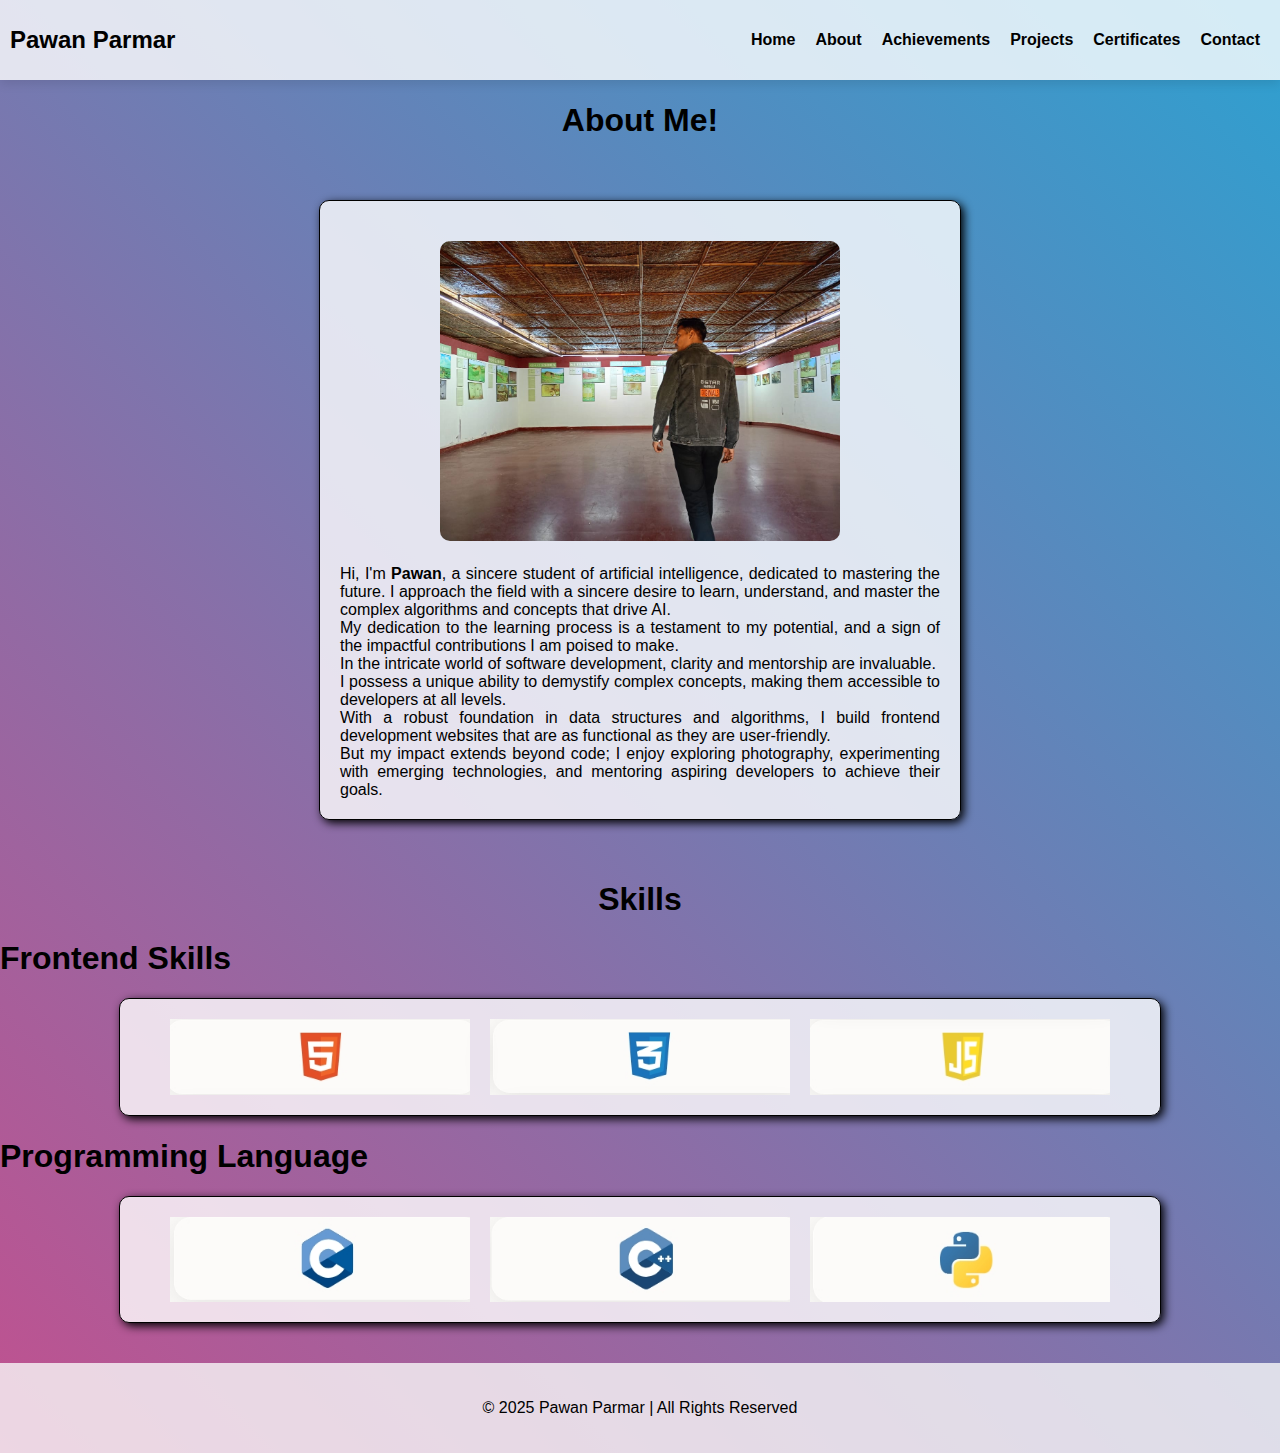
<file: about.html>
<!DOCTYPE html>
<html lang="en">
  <head>
    <meta charset="UTF-8" />
    <meta name="viewport" content="width=device-width, initial-scale=1.0" />
    <title>About Me!</title>
    <link rel="stylesheet" href="/style.css" />
    <style>
      body {
        margin: 0;
        padding: 0;
        background: linear-gradient(45deg, #ee7752, #e73c7e, #23a6d5, #23d5ab);
        background-size: 400% 400%;
        animation: gradient 15s ease infinite;
      }

      @keyframes gradient {
        0% {
          background-position: 0% 50%;
        }
        50% {
          background-position: 100% 50%;
        }
        100% {
          background-position: 0% 50%;
        }
      }

      header {
        background-color: rgba(255, 255, 255, 0.8);
        padding: 10px;
        text-align: center;
      }

      nav ul {
        list-style-type: none;
        margin: 0;
        padding: 0;
        display: flex;
        justify-content: center;
        flex-wrap: wrap;
      }

      nav ul li {
        margin: 10px;
      }

      nav ul li a {
        text-decoration: none;
        color: black;
      }

      .hero {
        display: flex;
        flex-wrap: wrap;
        justify-content: center;
        align-items: center;
        padding: 20px;
        text-align: center;
      }

      .hero-image img {
        width: 100%;
        max-width: 400px;
        height: auto;
        border-radius: 10px;
        margin: 20px 0;
      }

      .hero-text {
        display: inline-block;
        border: 1px solid black;
        border-radius: 10px;
        box-shadow: 3px 3px 10px;
        background-color: rgba(255, 255, 255, 0.8);
        padding: 20px;
        max-width: 600px;
        margin: 20px;
      }

      #p {
        text-align: justify;
      }

      .icon {
        display: flex;
        flex-wrap: wrap;
        justify-content: center;
        gap: 20px;
        padding: 20px;
        background-color: rgba(255, 255, 255, 0.8);
        border: 1px solid black;
        border-radius: 10px;
        box-shadow: 3px 3px 10px;
        margin: 20px auto;
        max-width: 1000px;
      }

      .icon img {
        width: 100%;
        max-width: 300px;
        height: auto;
      }

      footer {
        text-align: center;
        padding: 20px;
        background: rgba(248, 248, 248, 0.8);
        margin-top: 40px;
      }

      /* Media Queries for Responsiveness */

      @media (max-width: 768px) {
        .hero {
          flex-direction: column;
        }

        .hero-text {
          max-width: 90%;
        }

        .icon {
          flex-direction: column;
          align-items: center;
        }

        .icon img {
          max-width: 200px;
        }
      }

      @media (max-width: 480px) {
        header h1 {
          font-size: 20px;
        }

        .hero-text {
          padding: 15px;
        }

        .hero-text h1 {
          font-size: 24px;
        }

        #p {
          font-size: 14px;
        }

        .icon img {
          max-width: 150px;
        }

        footer {
          font-size: 14px;
        }
      }
    </style>
  </head>
  <body>
    <header>
      <h1>Pawan Parmar</h1>
      <nav>
        <ul>
          <li><a href="/index.html">Home</a></li>
          <li><a href="/about.html">About</a></li>
          <li><a href="/achievements.html">Achievements</a></li>
          <li><a href="/projects.html">Projects</a></li>
          <li><a href="/certificate.html">Certificates</a></li>
          <li><a href="/contact.html">Contact</a></li>
        </ul>
      </nav>
    </header>
    <h1 align="center">About Me!</h1>
    <section class="hero">
      <div class="hero-text">
        <div class="hero-image">
          <img src="/potfolioimages/a.image.jpg" alt="Illustration of Pawan" />
        </div>
        <div id="p">
          Hi, I'm <strong>Pawan</strong>, a sincere student of artificial
          intelligence, dedicated to mastering the future. I approach the field
          with a sincere desire to learn, understand, and master the complex
          algorithms and concepts that drive AI.<br />
          My dedication to the learning process is a testament to my potential,
          and a sign of the impactful contributions I am poised to make.<br />
          In the intricate world of software development, clarity and mentorship
          are invaluable.<br />
          I possess a unique ability to demystify complex concepts, making them
          accessible to developers at all levels.<br />
          With a robust foundation in data structures and algorithms, I build
          frontend development websites that are as functional as they are
          user-friendly.<br />
          But my impact extends beyond code; I enjoy exploring photography,
          experimenting with emerging technologies, and mentoring aspiring
          developers to achieve their goals.
        </div>
      </div>
    </section>
    <h1 align="center">Skills</h1>
    <h1 class="text-2xl font-bold mb-2">Frontend Skills</h1>
    <div class="icon">
      <img title="HTML" alt="HTML icon" src="/potfolioimages/html icon.jpeg" />
      <img title="CSS" alt="CSS icon" src="/potfolioimages/css icon.jpeg" />
      <img
        title="Javascript"
        alt="Javascript icon"
        src="/potfolioimages/js icon.jpeg"
      />
    </div>
    <h1 class="text-2xl font-bold mb-2">Programming Language</h1>
    <div class="icon">
      <img title="C" alt="C icon" src="/potfolioimages/c icon.jpeg" />
      <img title="C++" alt="C++ icon" src="/potfolioimages/cpp icon.jpeg" />
      <img
        title="Python"
        alt="Python icon"
        src="/potfolioimages/python icon.jpeg"
      />
    </div>
    <footer>
      <p>© 2025 Pawan Parmar | All Rights Reserved</p>
    </footer>
  </body>
</html>
</file>
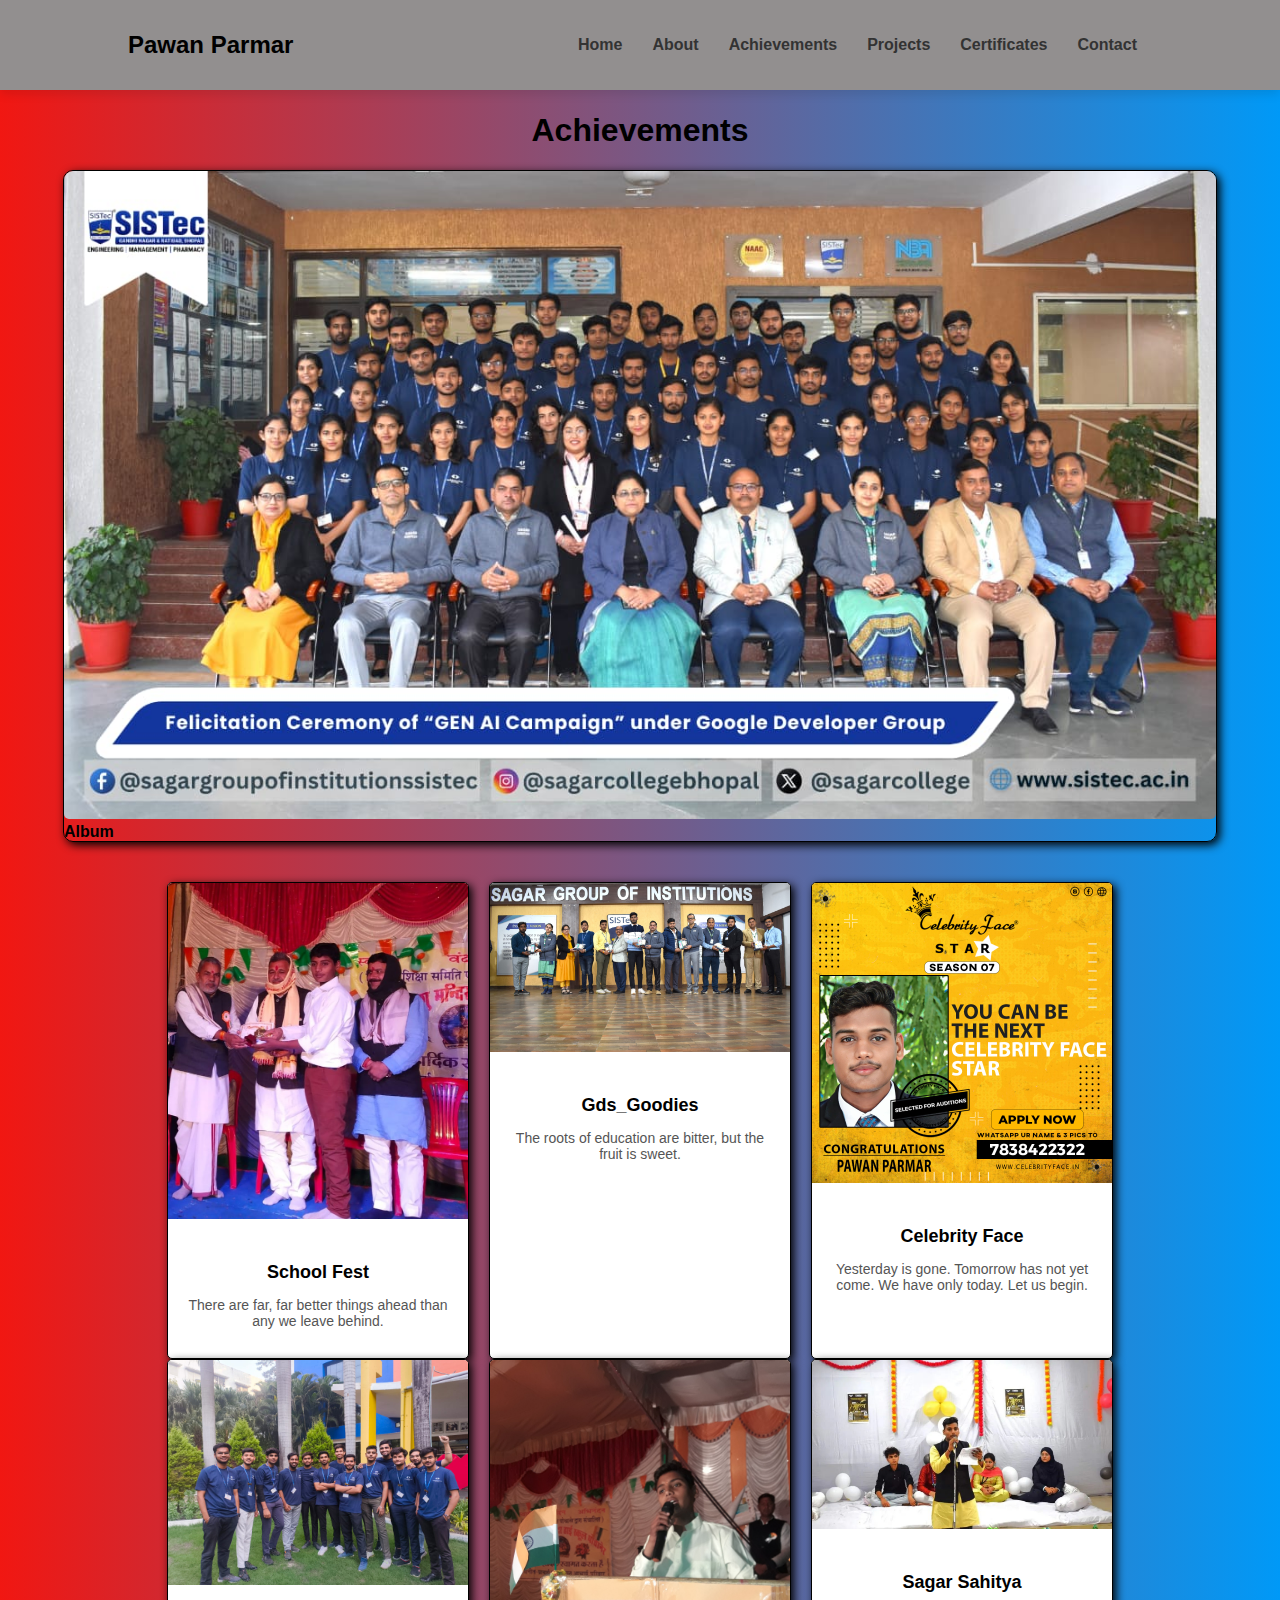
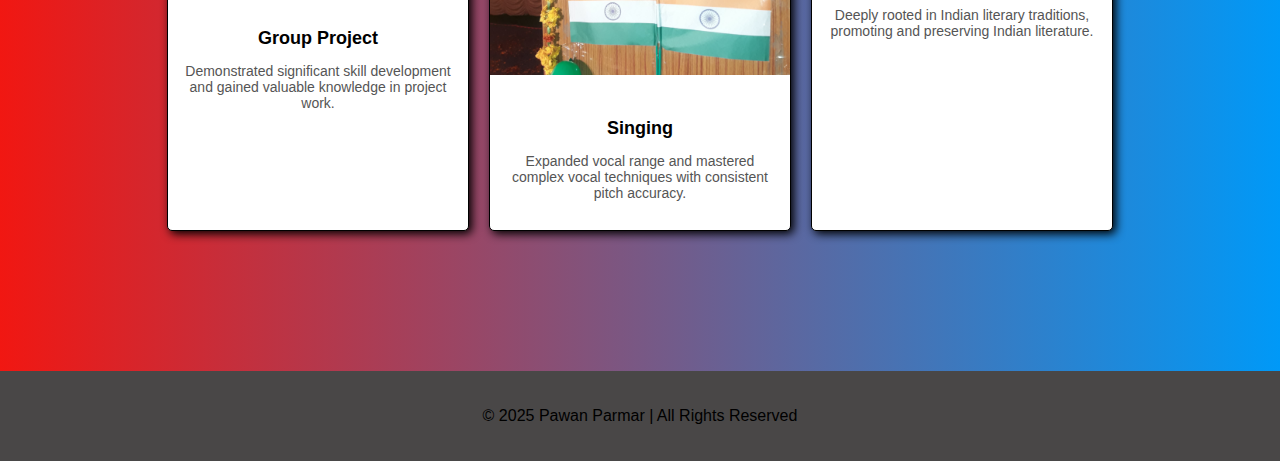
<file: achievements.html>
<!DOCTYPE html>
<html lang="en">

<head>
    <meta charset="UTF-8">
    <meta name="viewport" content="width=device-width, initial-scale=1.0">
    <title>Achievements</title>
    <style>
        body {
            font-family: Arial, sans-serif;
            margin: 0;
            padding: 0;
        }

        header {
            background-color: rgba(255, 255, 255, 0.8);
            padding: 10px;
            text-align: center;
        }

        nav ul {
            list-style-type: none;
            margin: 0;
            padding: 0;
            display: flex;
            justify-content: center;
            flex-wrap: wrap;
        }

        nav ul li {
            margin: 10px;
        }

        nav ul li a {
            text-decoration: none;
            color: black;
        }

        .container {
            margin: 20px auto;
            border-radius: 10px;
            border: 1px solid black;
            box-shadow: 3px 3px 10px;
            max-width: 90%;
            overflow: hidden;
        }

        .container img {
            width: 100%;
            height: auto;
            border-radius: 5px;
        }

        .album {
            margin: 20px auto;
            padding: 20px;
            max-width: 90%;
        }

        .card-group {
            display: flex;
            flex-wrap: wrap;
            gap: 20px;
            justify-content: center;
        }

        .card {
            width: 300px;
            border: 1px solid black;
            border-radius: 5px;
            box-shadow: 3px 3px 10px;
            overflow: hidden;
            background-color: #fff;
        }

        .card img {
            width: 100%;
            height: auto;
        }

        .card-body {
            padding: 15px;
            text-align: center;
        }

        .card-title {
            font-size: 18px;
            font-weight: bold;
            margin-bottom: 10px;
        }

        .card-text {
            font-size: 14px;
            color: #555;
        }

        footer {
            text-align: center;
            padding: 20px;
            background: rgba(248, 248, 248, 0.8);
            margin-top: 40px;
        }

        /* Media Queries for Responsiveness */

        @media (max-width: 768px) {
            .container {
                max-width: 95%;
            }

            .card {
                width: 100%;
                max-width: 300px;
            }

            .card-group {
                gap: 15px;
            }
        }

        @media (max-width: 480px) {
            header h1 {
                font-size: 20px;
            }

            .card-title {
                font-size: 16px;
            }

            .card-text {
                font-size: 12px;
            }

            footer {
                font-size: 14px;
            }
        }
    </style>
    <link rel="stylesheet" href="/style.css">
</head>

<body>

    <header>
        <h1>Pawan Parmar</h1>
        <nav>
            <ul>
                <li><a href="/index.html">Home</a></li>
                <li><a href="/about.html">About</a></li>
                <li><a href="/achievements.html">Achievements</a></li>
                <li><a href="/projects.html">Projects</a></li>
                <li><a href="/certificate.html">Certificates</a></li>
                <li><a href="/contact.html">Contact</a></li>
            </ul>
        </nav>
    </header>
    <h1 align="center"><b>Achievements</b></h1>
    <div class="container">
        <img src="/potfolioimages/i2.jpg" alt="gds achievers">
        <strong>Album</strong>
    </div>
    <div class="album">
        <div class="card-group">
            <div class="card">
                <img src="/potfolioimages/i1.jpg" class="card-img-top" alt="School Fest">
                <div class="card-body">
                    <h4 class="card-title">School Fest</h4>
                    <p class="card-text">There are far, far better things ahead than any we leave behind.</p>
                </div>
            </div>
            <div class="card">
                <img src="/potfolioimages/i3.jpg" class="card-img-top" alt="Gds_Goodies">
                <div class="card-body">
                    <h4 class="card-title">Gds_Goodies</h4>
                    <p class="card-text">The roots of education are bitter, but the fruit is sweet.</p>
                </div>
            </div>
            <div class="card">
                <img src="/potfolioimages/i4.jpg" class="card-img-top" alt="Celebrity Face">
                <div class="card-body">
                    <h4 class="card-title">Celebrity Face</h4>
                    <p class="card-text">Yesterday is gone. Tomorrow has not yet come. We have only today. Let us begin.</p>
                </div>
            </div>
        </div>
        <div class="card-group">
            <div class="card">
                <img src="/potfolioimages/ach.img.jpg" class="card-img-top" alt="Group Project">
                <div class="card-body">
                    <h4 class="card-title">Group Project</h4>
                    <p class="card-text">Demonstrated significant skill development and gained valuable knowledge in project work.</p>
                </div>
            </div>
            <div class="card">
                <img src="/potfolioimages/i5.jpg" class="card-img-top" alt="Singing">
                <div class="card-body">
                    <h4 class="card-title">Singing</h4>
                    <p class="card-text">Expanded vocal range and mastered complex vocal techniques with consistent pitch accuracy.</p>
                </div>
            </div>
            <div class="card">
                <img src="/potfolioimages/i6.jpg" class="card-img-top" alt="Sagar Sahitya">
                <div class="card-body">
                    <h4 class="card-title">Sagar Sahitya</h4>
                    <p class="card-text">Deeply rooted in Indian literary traditions, promoting and preserving Indian literature.</p>
                </div>
            </div>
        </div>
    </div>
    <footer>
        <p>© 2025 Pawan Parmar | All Rights Reserved</p>
    </footer>
</body>

</html>
</file>
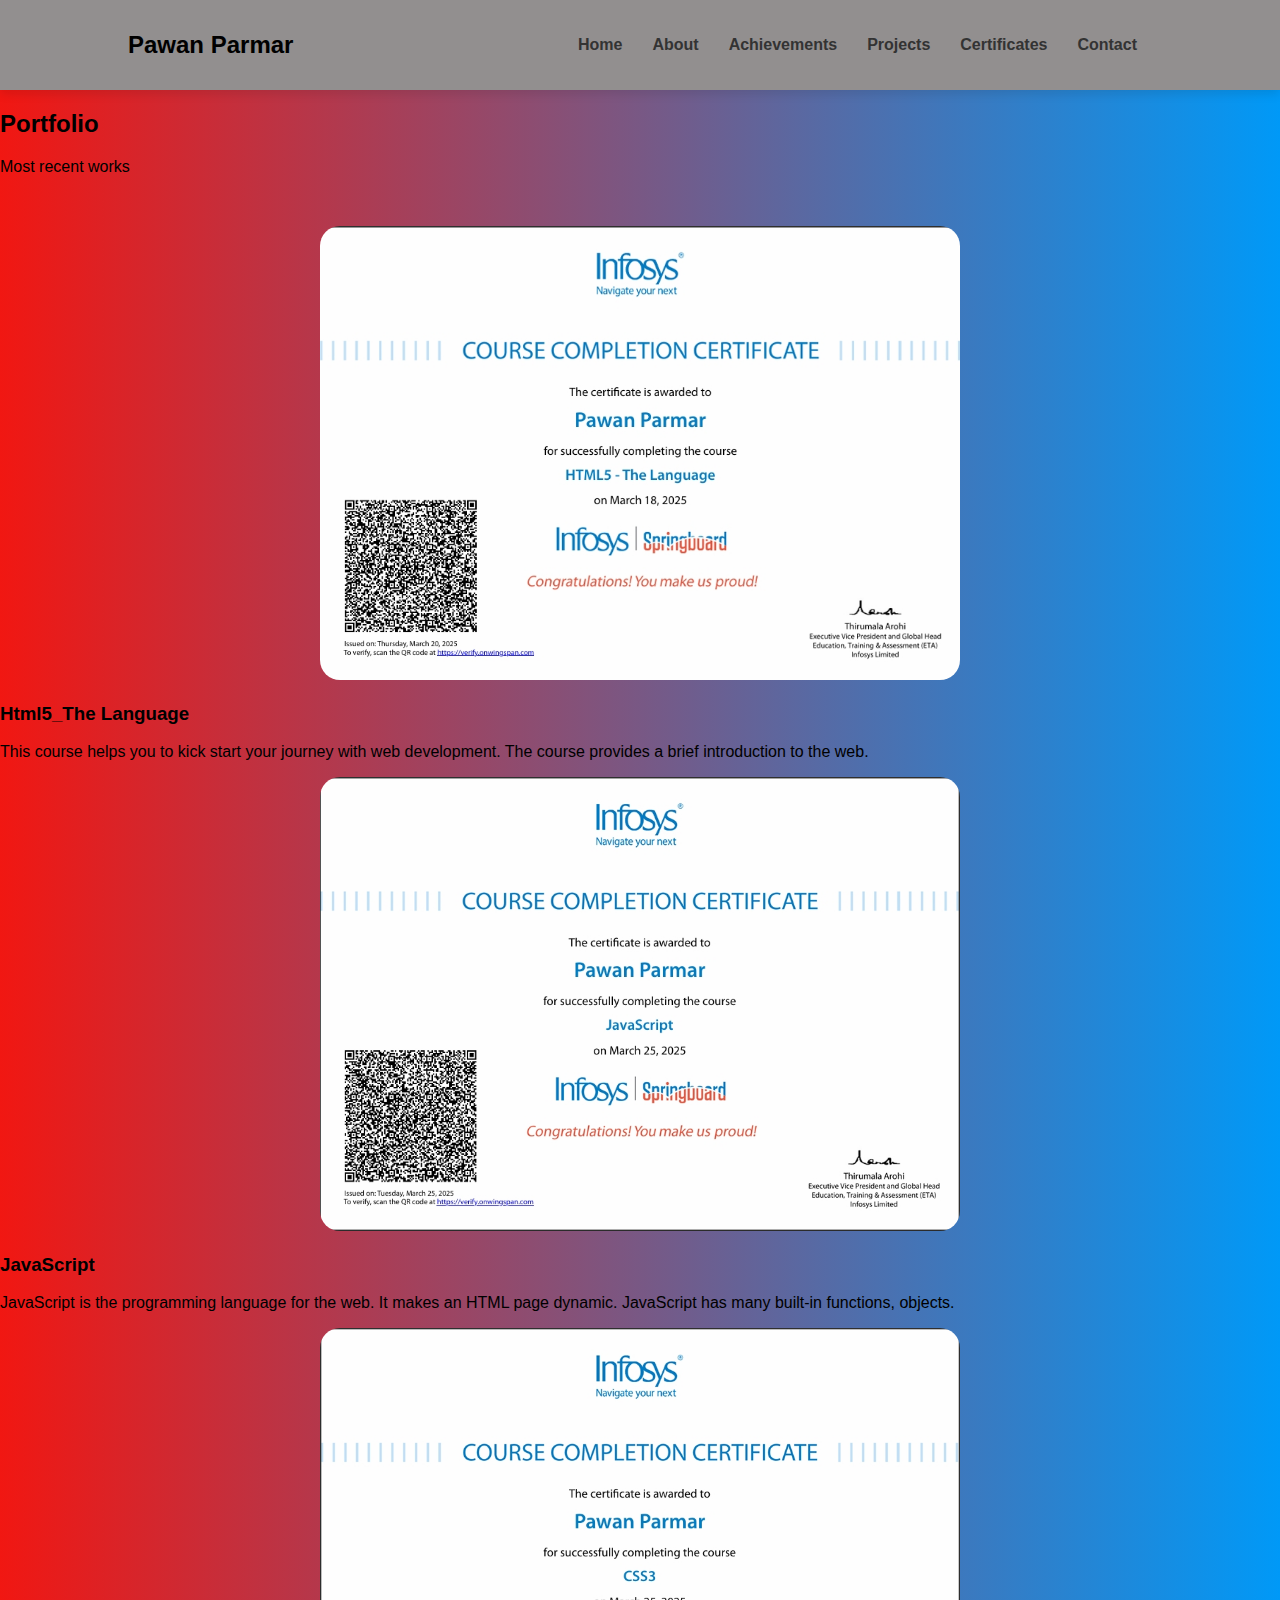
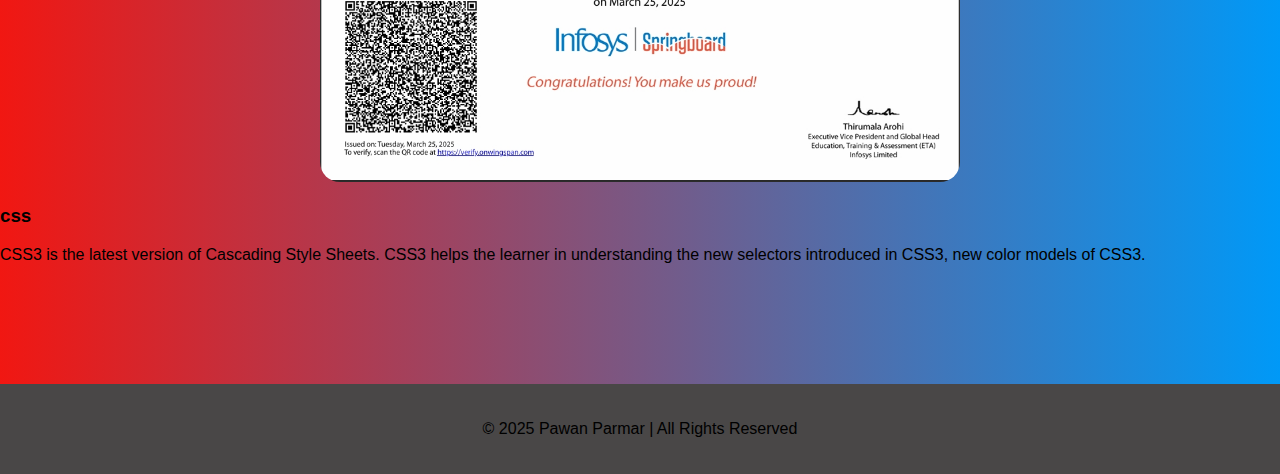
<file: certificate.html>
<!DOCTYPE html>
<html lang="en">
<head>
    <meta charset="UTF-8">
    <meta name="viewport" content="width=device-width, initial-scale=1.0">
    <title>Document</title>
    <style>
        .portfolio__img {
            width: 50%;
            height: 50%;
            margin-left: 25%;
            border-radius: 20px;
            transition: .3s ease;
        }
        .portfolio__img:hover {
            transform: scale(1.05);
        }
        .frame
        {
            display: block;
            justify-content: center;
            align-items: center;
            margin-top: 50px;
            margin-bottom: 50px;
            
            
        }
    </style>
    <link rel="stylesheet" href="/style.css">
</head>
<body>
    <header>
        <h1>Pawan Parmar</h1>
        <nav>
            <ul>
                <li><a href="#">Home</a></li>
                <li><a href="/about.html">About</a></li>
                <li><a href="/achievements.html">Achievements</a></li>
                <li><a href="/projects.html">Projects</a></li>
                <li><a href="/certificate.html">Certificates</a></li>
                <li><a href="/contact.html">Contact</a></li>
            </ul>
        </nav>
    </header>
    <section class="portfolio section" id="portfolio">

        <h2 class="section__title">Portfolio</h2>
        <span class="section__subtitle">Most recent works</span>

        <div class="portfolio__container container swiper-container">
            <div class="frame">
                <!--==================== PORTFOLIO 1 ====================-->

                <div class="portfolio__content grid swiper-slide">
                    <img src="/potfolioimages/Screenshot_29-3-2025_1129_.jpeg" alt="" class="portfolio__img">

                    <div class="portfolio_">
                        <h3 class="portfolio__title">Html5_The Language</h3>
                        <p class="portfolio__description">This course helps you to kick start your journey with web development. The course provides a brief introduction to the web.</p>
                    </div>
                </div>

                <!--==================== PORTFOLIO 2 ====================-->

                <div class="portfolio__content grid swiper-slide">
                    <img src="/potfolioimages/Screenshot_29-3-2025_11137_.jpeg" alt="" class="portfolio__img">

                    <div class="portfolio_">
                        <h3 class="portfolio__title">JavaScript</h3>
                        <p class="portfolio__description">JavaScript is the programming language for the web. It makes an HTML page dynamic. JavaScript has many built-in functions, objects.</p>
                    </div>
                </div>

                <!--==================== PORTFOLIO 3 ====================-->

                <div class="portfolio__content grid swiper-slide">
                    <img src="/potfolioimages/Screenshot_29-3-2025_11051_.jpeg" alt="" class="portfolio__img">

                    <div class="portfolio_">
                        <h3 class="portfolio__title">css</h3>
                        <p class="portfolio__description">CSS3 is the latest version of Cascading Style Sheets. CSS3 helps the learner in understanding the new selectors introduced in CSS3, new color models of CSS3.</p>
                    </div>
                </div>
            </div>

            <!-- add arrows-->
            <div class="swiper-button-next">
                <i class="uil uil-angle-right-b swiper-portfolio-icon"></i>
            </div>

            <div class="swiper-button-prev">
                <i class="uil uil-angle-left-b swiper-portfolio-icon"></i>
            </div>

            <!-- Add Pagination -->
            <div class="swiper-pagination"></div>


        </div>
        
    </section>
    <footer>
        <p>© 2025 Pawan Parmar | All Rights Reserved</p>
    </footer>
</body>
</html>
</file>
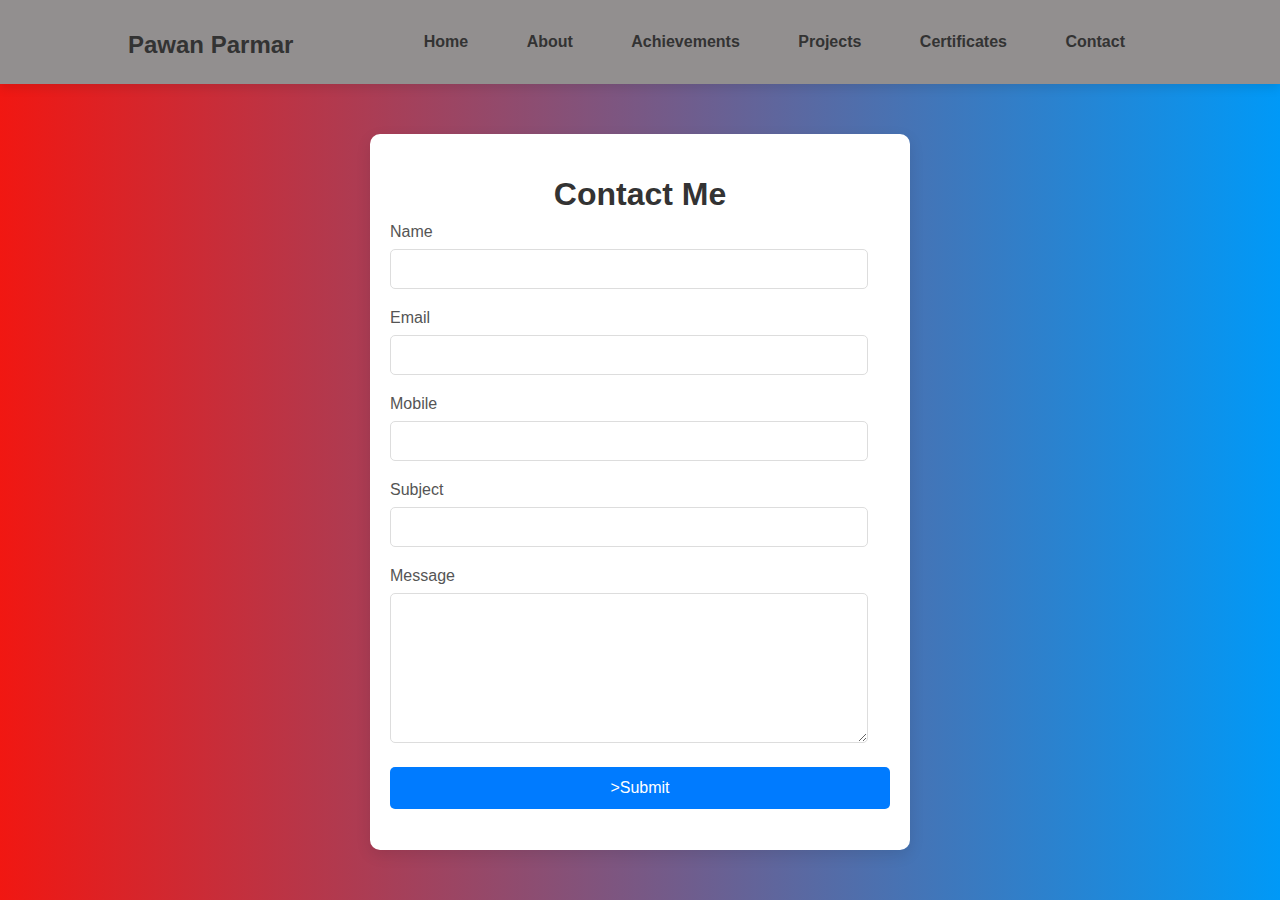
<file: contact.html>
<!DOCTYPE html>
<html>

<head>
  <title>Contact Me | Pawan Parmar</title>
  <link rel="stylesheet" href="/style.css" />
  <style>
    body {
      font-family: "Segoe UI", Tahoma, Geneva, Verdana, sans-serif;
      margin: 0;
      padding: 0;
      background-color: #f4f4f4;
      display: flex;
      flex-direction: column;
      min-height: 100vh;
    }

    nav ul {
      list-style: none;
      padding: 0;
      margin: 0;
      display: inline-block;
    }

    nav li {
      display: inline;
      margin: 0 15px;
    }

    nav a {
      color: white;
      text-decoration: none;
      padding: 8px 12px;
      border-radius: 4px;
      transition: background-color 0.3s ease;
    }

    nav a:hover {
      background-color: #555;
    }

    .container {
      width: 100%;
      max-width: 500px;
      margin: 50px auto;
      padding: 20px;
      background-color: white;
      border-radius: 10px;
      box-shadow: 0 5px 15px rgba(0, 0, 0, 0.1);
      flex-grow: 1;
    }

    h1 {
      text-align: center;
      color: #333;
      margin-bottom: 10px;
    }

    label {
      display: block;
      margin-bottom: 8px;
      color: #555;
    }

    input[type="text"],
    input[type="email"],
    input[type="tel"],
    textarea {
      width: calc(100% - 22px);
      padding: 10px;
      margin-bottom: 20px;
      border: 1px solid #ddd;
      border-radius: 5px;
      box-sizing: border-box;
      font-size: 16px;
      transition: border-color 0.3s ease;
    }

    input[type="text"]:focus,
    input[type="email"]:focus,
    input[type="tel"]:focus,
    textarea:focus {
      border-color: #007bff;
      outline: none;
    }

    textarea {
      height: 150px;
      resize: vertical;
    }

    button[type="submit"] {
      width: 100%;
      background-color: #007bff;
      color: white;
      padding: 12px 20px;
      border: none;
      border-radius: 5px;
      cursor: pointer;
      font-size: 16px;
      transition: background-color 0.3s ease;
    }

    button[type="submit"]:hover {
      background-color: #0056b3;
    }
  </style>
  <script>
    function submitForm() {
      // Basic form validation (you should add more robust validation)
      const name = document.getElementById("name").value;
      const email = document.getElementById("email").value;
      const message = document.getElementById("message").value;

      if (!name || !email || !message) {
        alert("Please fill in all required fields.");
        return false;
      }
      console.log("Name:", name);
      console.log("Email:", email);
      console.log("Mobile:", document.getElementById("mobile").value);
      console.log("Subject:", document.getElementById("subject").value);
      console.log("Message:", message);

      alert("Your message has been sent! (Please Wait For reply !)");
      document.getElementById("contactForm").reset();
      return false; // Prevent actual form submission
    }
  </script>
</head>

<body>
  <header>
    <h1>Pawan Parmar</h1>
    <nav>
      <ul>
        <li><a href="/index.html">Home</a></li>
        <li><a href="/about.html">About</a></li>
        <li><a href="/achievements.html">Achievements</a></li>
        <li><a href="/projects.html">Projects</a></li>
        <li><a href="/certificate.html">Certificates</a></li>
        <li><a href="/contact.html">Contact</a></li>
      </ul>
    </nav>
  </header>
  <div class="container">
    <h1>Contact Me</h1>
    <form id="contactForm"  action='/submit.html' onsubmit="return submitForm();">
      <label for="name">Name</label>
      <input type="text" id="name" name="name" required />

      <label for="email">Email</label>
      <input type="email" id="email" name="email" required />

      <label for="mobile">Mobile</label>
      <input type="tel" id="mobile" name="mobile" />

      <label for="subject">Subject</label>
      <input type="text" id="subject" name="subject" />

      <label for="message">Message</label>
      <textarea id="message" name="message" required></textarea>
      <a href="submit.html">
        <button type="submit"  onclick="window.location.href = '/submit.html'">>Submit</button>
       
    </a>
    
    </form>
  </div>
</body>

</html>
</file>
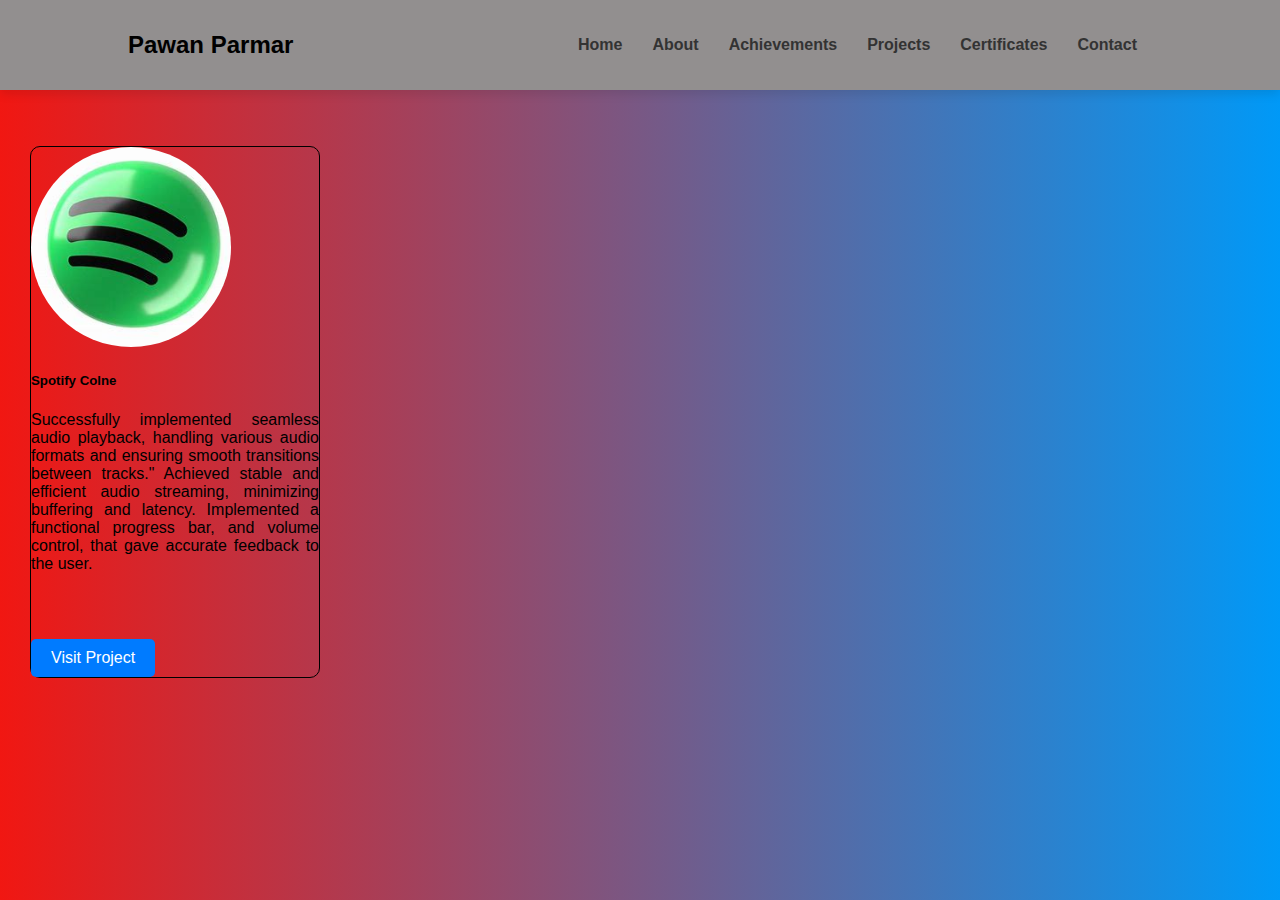
<file: projects.html>
<!DOCTYPE html>
<html lang="en">
<head>
    <meta charset="UTF-8">
    <meta name="viewport" content="width=device-width, initial-scale=1.0">
    <title>Projects</title>
    <style>
        .card{
            border: 1px  solid black;
            border-radius: 10px;
            box-shadow: 1px red;
            margin-left: 30px;
            margin-top: 20px;

        }
        .card:hover{
            background-color: rgba(0, 255, 255, 0.46);
            transition: 0.5s;
        }
        img{
            width: 200px;
            height: 200px;
            border-radius: 160px;
        }
        p{
            text-align: justify ;
        }
    </style>
    <link rel="stylesheet" href="/style.css">
</head>
<body>

    <header>
        <h1>Pawan Parmar</h1>
        <nav>
            <ul>
                <li><a href="/index.html">Home</a></li>
                <li><a href="/about.html">About</a></li>
                <li><a href="/achievements.html">Achievements</a></li>
                <li><a href="/projects.html">Projects</a></li>
                <li><a href="/certificate.html">Certificates</a></li>
                <li><a href="/contact.html">Contact</a></li>
            </ul>
        </nav>
    </header>
    <br>
    <br>
    <div class="card" style="width: 18rem;">
        <img src="/potfolioimages/download.jpeg" class="card-img-top" alt="...">
        <div class="card-body">
          <h5 class="card-title">Spotify Colne</h5>
          <p class="card-text">Successfully implemented seamless audio playback, handling various audio formats and ensuring smooth transitions between tracks."
            Achieved stable and efficient audio streaming, minimizing buffering and latency.
            Implemented a functional progress bar, and volume control, that gave accurate feedback to the user.</p>
          <a href="https://github.com/Pawan0516/project1" class="btn btn-primary">Visit Project</a>
        </div>
      </div>
</body>
</html>
</file>
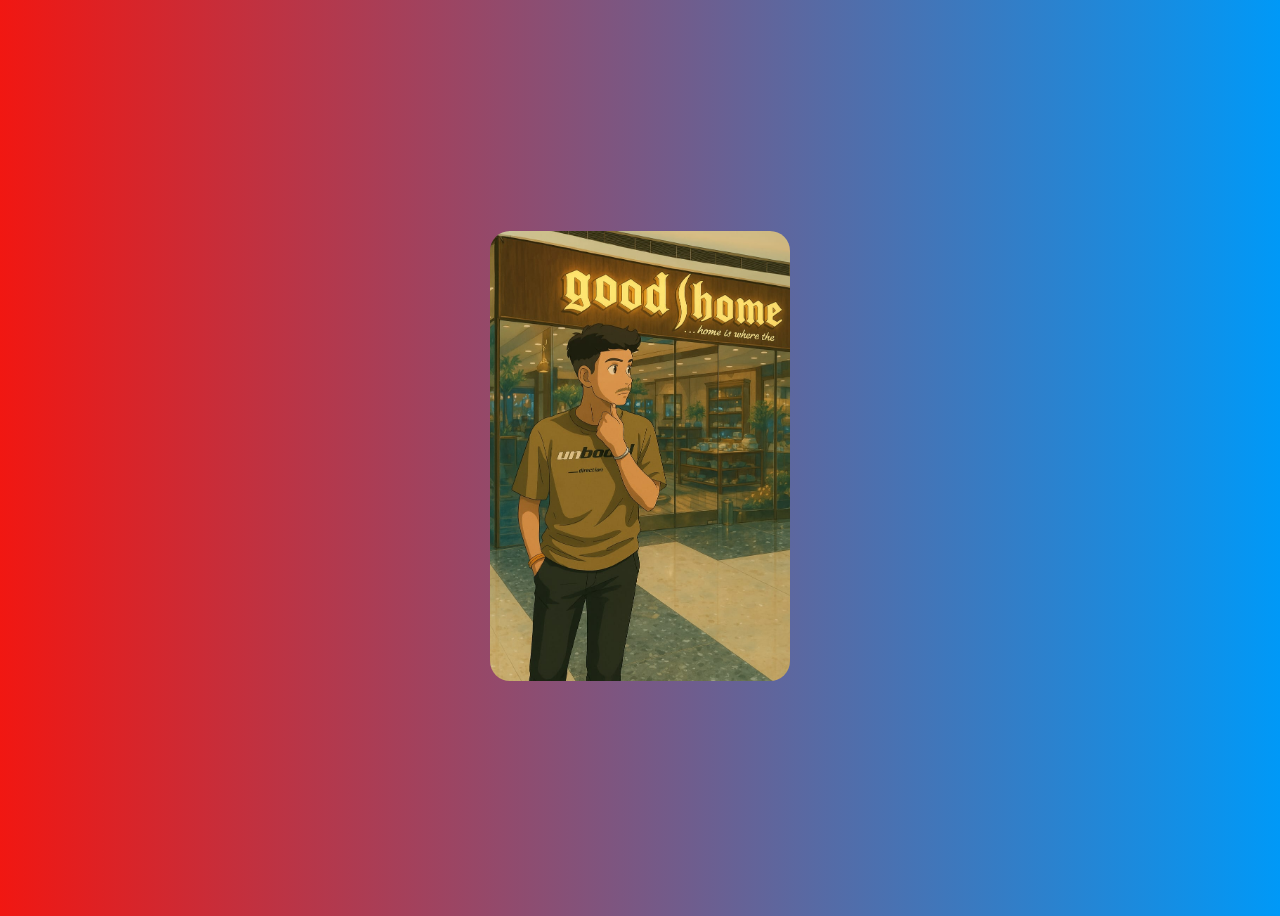
<file: submit.html>
<!DOCTYPE html>
<html lang="en">
  <head>
    <meta charset="UTF-8" />
    <meta name="viewport" content="width=device-width, initial-scale=1.0" />
    <title>Ghibli Animation</title>
    <style>
      body {
        display: flex;
        justify-content: center;
        align-items: center;
        height: 100vh;
        background: #0099f7; /* fallback for old browsers */
        background: -webkit-linear-gradient(
          to right,
          #e84845,
          #2c8bc7
        ); /* Chrome 10-25, Safari 5.1-6 */
        background: linear-gradient(to right, #f11712, #0099f7);
        font-family: Arial, sans-serif;
      }
      .container {
        position: relative;
        text-align: center;
      }
      .character {
        border-radius: 20px;
        width: 300px;
        animation: wave 0.5s infinite alternate;
      }
      @keyframes wave {
        0% {
          transform: rotate(0deg);
        }
        100% {
          transform: rotate(5deg);
        }
      }
      .bubble {
        position: absolute;
        top: 10px;
        right: -50px;
        background: white;
        padding: 10px;
        border-radius: 10px;
        border: 2px solid black;
        opacity: 0;
        transition: opacity 0.5s;
      }
    </style>
  </head>
  <body>
    <div class="container">
      <img
        src="/potfolioimages/WhatsApp Image 2025-03-29 at 18.02.03_ec50eca5.jpg"
        alt="Ghibli Character"
        class="character"
        id="character"
      />
      <div class="bubble" id="bubble">HELLO_My Friend!</div>
    </div>
    <script>
      const character = document.getElementById("character");
      const bubble = document.getElementById("bubble");

      character.addEventListener("click", () => {
        bubble.style.opacity = 1;
        setTimeout(() => {
          bubble.style.opacity = 0;
        }, 2000);
      });
    </script>
  </body>
</html>
</file>
<file: style.css>
body {
  font-family: Arial, sans-serif;
  margin: 0;
  padding: 0;
  background: #0099f7; /* fallback for old browsers */
  background: -webkit-linear-gradient(
    to right,
    #e84845,
    #2c8bc7
  ); /* Chrome 10-25, Safari 5.1-6 */
  background: linear-gradient(
    to right,
    #f11712,
    #0099f7
  ); /* W3C, IE 10+/ Edge, Firefox 16+, Chrome 26+, Opera 12+, Safari 7+ */
}

header {
  display: flex;
  justify-content: space-between;
  align-items: center;
  padding: 15px 10%;
  background: #928f8f;
  box-shadow: 0px 4px 10px rgba(0, 0, 0, 0.1);
}

header h1 {
  font-size: 24px;
  font-weight: bold;
}

nav ul {
  list-style: none;
  display: flex;
}

nav ul li {
  margin: 0 15px;
}

nav ul li a {
  text-decoration: none;
  color: #333;
  font-weight: bold;
  transition: 0.3s;
}

nav ul li a:hover {
  color: #007bff;
}

.hero {
  display: flex;
  align-items: center;
  justify-content: space-around;
  padding: 80px 10%;
}

.hero-text {
  max-width: 500px;
}

.hero-text h2 {
  font-size: 42px;
  margin-bottom: 10px;
}

.hero-text p {
  font-size: 18px;
  color: #000000de;
}

.buttons {
  margin-top: 20px;
}

.btn {
  display: inline-block;
  padding: 10px 20px;
  background: #007bff;
  color: #fff;
  text-decoration: none;
  border-radius: 5px;
  margin-right: 10px;
  margin-top: 50px;
}

.contact {
  background: #28a745;
}

.hero-image img {
  width: 300px;
  border-radius: 50%;
}

footer {
  text-align: center;
  padding: 20px;
  background: #494747;
  margin-top: 120px;
}

@media (max-width: 768px) {
  header {
    flex-direction: column;
    align-items: center;
    text-align: center;
  }

  nav ul {
    flex-direction: column;
    padding: 0;
  }

  nav ul li {
    margin: 10px 0;
  }

  .hero {
    flex-direction: column;
    text-align: center;
  }

  .hero-text h2 {
    font-size: 32px;
  }

  .hero-text p {
    font-size: 16px;
  }

  .hero-image img {
    width: 200px;
  }
}

/* For mobile screens */
@media (max-width: 480px) {
  header h1 {
    font-size: 20px;
  }

  .hero-text h2 {
    font-size: 24px;
  }

  .hero-text p {
    font-size: 14px;
  }

  .btn {
    padding: 8px 15px;
    font-size: 14px;
  }

  footer {
    font-size: 14px;
  }
}
</file>
